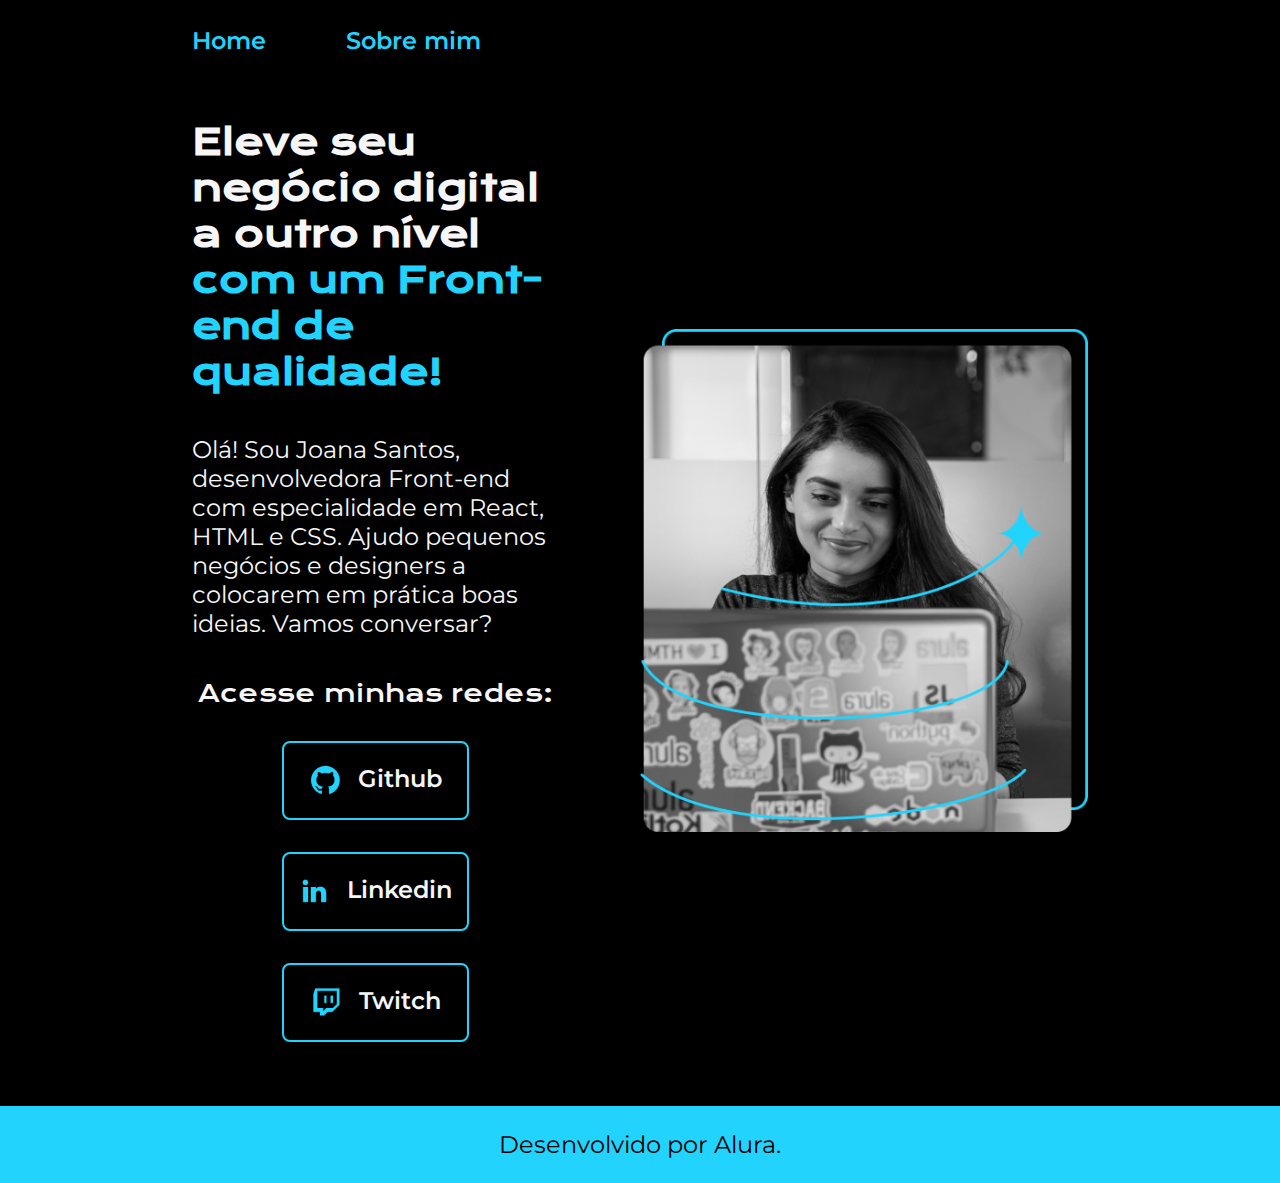
<file: index.html>
<!DOCTYPE html>
<html lang="pt-br">
<head>
    <meta charset="UTF-8">
    <meta name="viewport" content="width=device-width, initial-scale=1.0">
    <title>Portfóliio</title>
    <link rel="stylesheet" href="./styles/style.css">
</head>
<body>
    <header class="cabecalho">
        <nav class="cabecalho__menu">
            <a class="cabecalho__menu__link" href="index.html">Home</a>
            <a class="cabecalho__menu__link" href="about.html">Sobre mim</a>
        </nav>
    </header>
    <main class="apresentacao">
        <section class="apresentacao__conteudo">
        <h1 class="apresentacao__conteudo__titulo">Eleve seu negócio digital a outro nível <strong class="titulo-destaque">com um Front-end de qualidade!</strong></h1>
        <p class="apresentacao__conteudo__texto">Olá! Sou Joana Santos, desenvolvedora Front-end com especialidade em React, HTML e CSS. Ajudo pequenos negócios e designers a colocarem em prática boas ideias. Vamos conversar?</p>
        <div class="apresentacao__links">
            <h2 class="apresentacao_links_subtitulo" >Acesse minhas redes:</h2>
        <a class ="apresentacao__links__navegacao" href="https://github.com/rafaballerini">
            <img src="./assets/github.png">
            Github
        </a>
        <a class ="apresentacao__links__navegacao" href="https://linkedin.com/rafaballerini">
            <img src="./assets/linkedin.png">
            Linkedin
        </a>
        <a class ="apresentacao__links__navegacao" href="https://twitch.tv/rafaballerini">
            <img src="./assets/twitch.png">
            Twitch
        </a>
        </div>
        </section>
        <img class="apresentacao__imagem" src="./assets/Imagem.png" alt="Foto da Joana Santos programando">
    </main>
    <footer class="rodape">
        <p>Desenvolvido por Alura.</p>
    </footer>
</body>
</html>
</file>
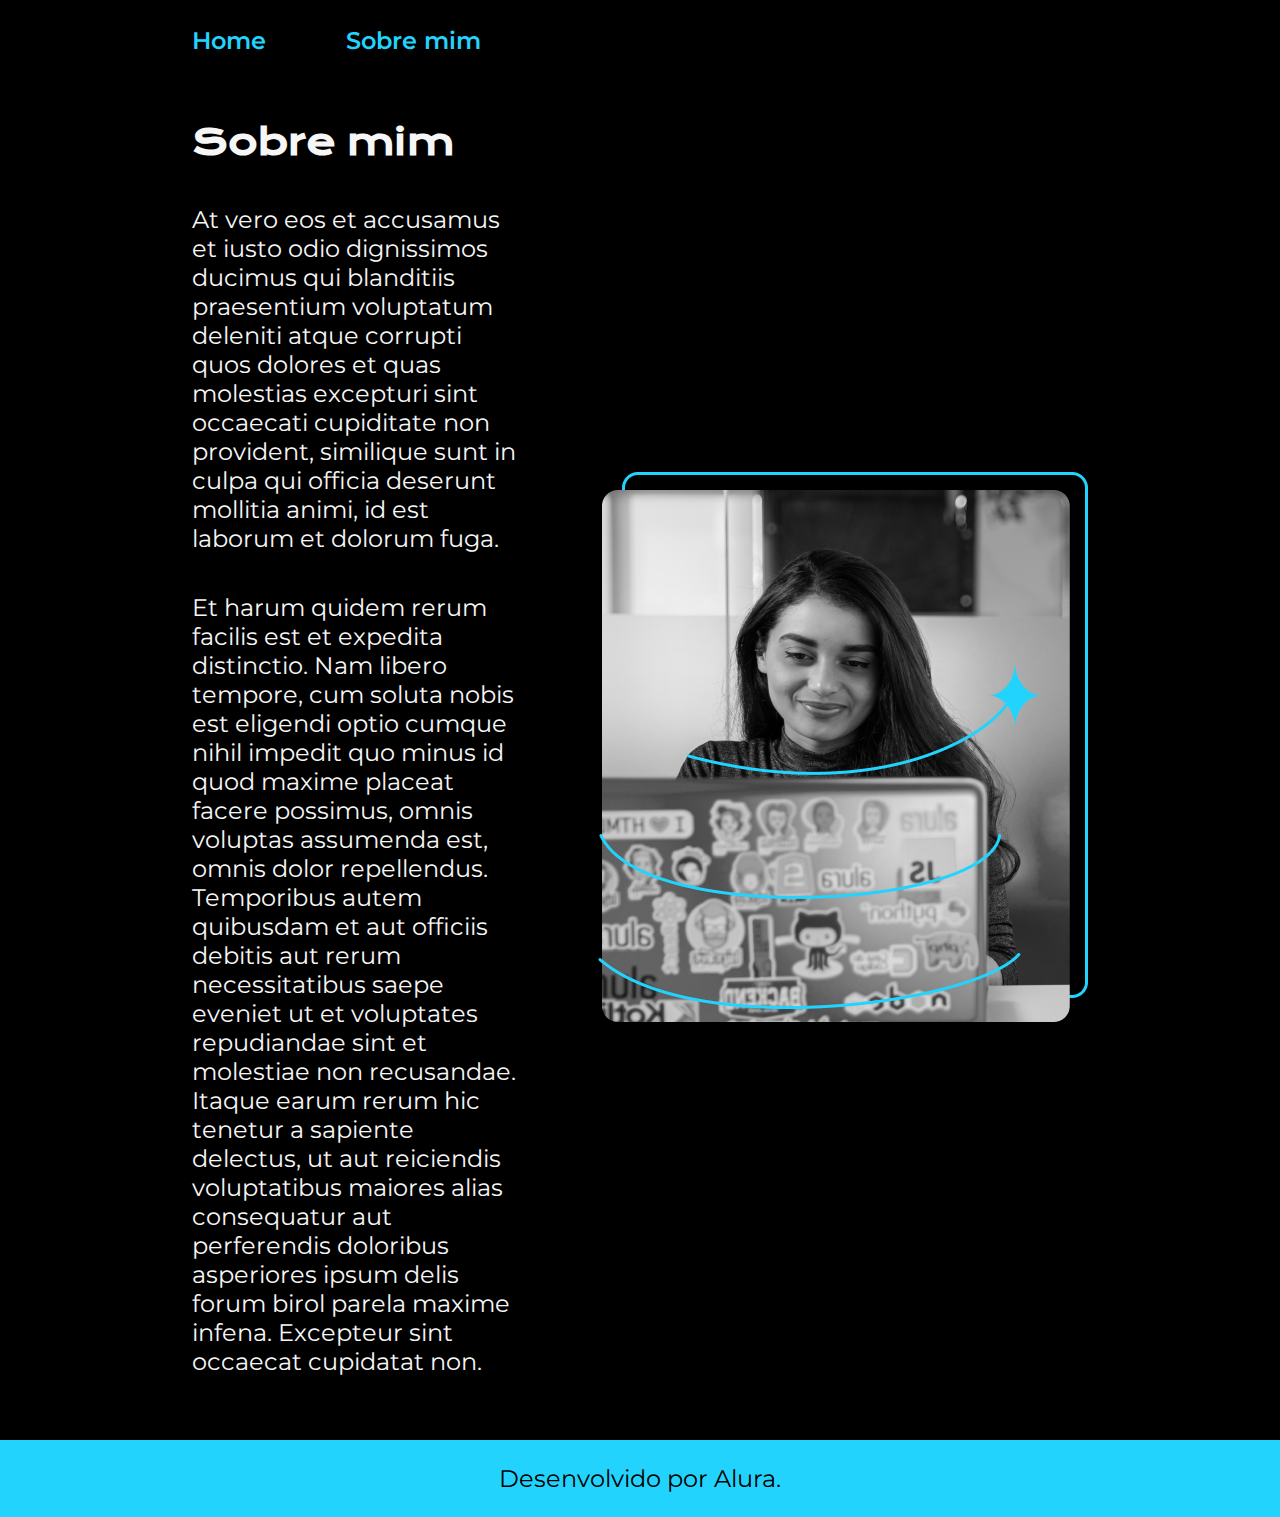
<file: about.html>
<!DOCTYPE html>
<html lang="en">
<head>
    <meta charset="UTF-8">
    <meta name="viewport" content="width=device-width, initial-scale=1.0">
    <title>Sobre mim</title>
    <link rel="stylesheet" href="./styles/style.css";
</head>
<body>
    <header class="cabecalho">
            <nav class="cabecalho__menu">
                <a class="cabecalho__menu__link" href="index.html">Home</a>
                <a class="cabecalho__menu__link" href="about.html">Sobre mim</a>
            </nav>
        </header>
    </header>
    <main class="apresentacao">
        <section class="apresentacao__conteudo">
            <h1 class="apresentacao__conteudo__titulo">Sobre mim</h1>
            <p class="apresentacao__conteudo__texto">At vero eos et accusamus et iusto odio dignissimos ducimus qui blanditiis praesentium voluptatum deleniti atque corrupti quos dolores et quas molestias excepturi sint occaecati cupiditate non provident, similique sunt in culpa qui officia deserunt mollitia animi, id est laborum et dolorum fuga.</p>
            <p class="apresentacao__conteudo__texto">Et harum quidem rerum facilis est et expedita distinctio. Nam libero tempore, cum soluta nobis est eligendi optio cumque nihil impedit quo minus id quod maxime placeat facere possimus, omnis voluptas assumenda est, omnis dolor repellendus. Temporibus autem quibusdam et aut officiis debitis aut rerum necessitatibus saepe eveniet ut et voluptates repudiandae sint et molestiae non recusandae. Itaque earum rerum hic tenetur a sapiente delectus, ut aut reiciendis voluptatibus maiores alias consequatur aut perferendis doloribus asperiores ipsum delis forum birol parela maxime infena. Excepteur sint occaecat cupidatat non.</p>
        </section>
            <img src="./assets/Imagem.png" alt="Foto da Joana Santos programando">

    </main>
    <footer class="rodape">
        <p>Desenvolvido por Alura.</p>
    </footer>
</body>
</html>
</file>
<file: styles/style.css>
@import url('https://fonts.googleapis.com/css2?family=Krona+One&family=Montserrat:wght@400;600&display=swap');

:root {
    --cor-primaria: #000000;
    --cor-secundaria: #F6F6F6;
    --cor-terciaria: #22D4FD;
    --cor-hover: #272727;

    --fonte-primaria: 'Krona One', sans-serif;
    --fonte-secundaria: 'Montserrat', sans-serif;
}
*{
    margin: 0;
    padding: 0;
}
body{
    box-sizing: border-box;
    background-color: var(--cor-primaria);
    color: var(--cor-secundaria);
}
.cabecalho{
    padding: 2% 0% 0% 15%;
}
.cabecalho__menu{
    display: flex;
    gap: 80px;
}
.cabecalho__menu__link{
    font-family: var(--fonte-secundaria);
    font-size: 1.5rem;
    font-weight: 600;
    color: var(--cor-terciaria);
    text-decoration: none;
}
.apresentacao{
    padding: 5% 15%;
    display: flex;
    align-items: center;
    justify-content: space-between;
    gap: 82px;
}
.apresentacao__conteudo {
    width: 50%;
    display: flex;
    flex-direction: column;
    gap: 40px;
}
.apresentacao__conteudo__titulo{
    font-size: 2.25rem;
    font-family: var(--fonte-primaria);
}
.titulo-destaque{
    color: var(--cor-terciaria);
}
.apresentacao__conteudo__texto {
    font-size: 1.5rem;
    font-family: var(--fonte-secundaria);
}
.apresentacao__links{
    display:flex;
    flex-direction: column;
    justify-content: space-between;
    align-items: center;
    gap: 32px;
}
.apresentacao_links_subtitulo{
    font-family: var(--fonte-primaria);
    font-weight: 400;
    font-size: 1.5rem;
}

.apresentacao__links__navegacao {
    display: flex;
    justify-content: center;
    gap: 16px;
    border: 2px solid var(--cor-terciaria);
    width: 50%;
    text-align: center;
    border-radius: 8px;
    font-size: 1.5rem;
    font-weight: 600;
    padding: 21.5px 0;
    text-decoration: none;
    color:var(--cor-secundaria);
    font-family: var(--fonte-secundaria);
}
.apresentacao__links__link:hover{
    background-color: var(--cor-hover);
}

.apresentacao__imagem{
    width: 50%;
}

.rodape{
    color: var(--cor-primaria);
    background-color: var(--cor-terciaria);
    padding: 24px;
    text-align: center;
    font-family: var(--fonte-secundaria);
    font-size: 1.5rem;
    font-weight: 400;
}

@media (max-width: 1200px) {
    .cabecalho {
        padding: 10%;
    }

    .cabecalho__menu {
        justify-content: center;
    }
    .apresentacao {
        flex-direction: column-reverse;
        padding: 5%;
    }
    .apresentacao__conteudo {
        width: auto;
    }
}
</file>
